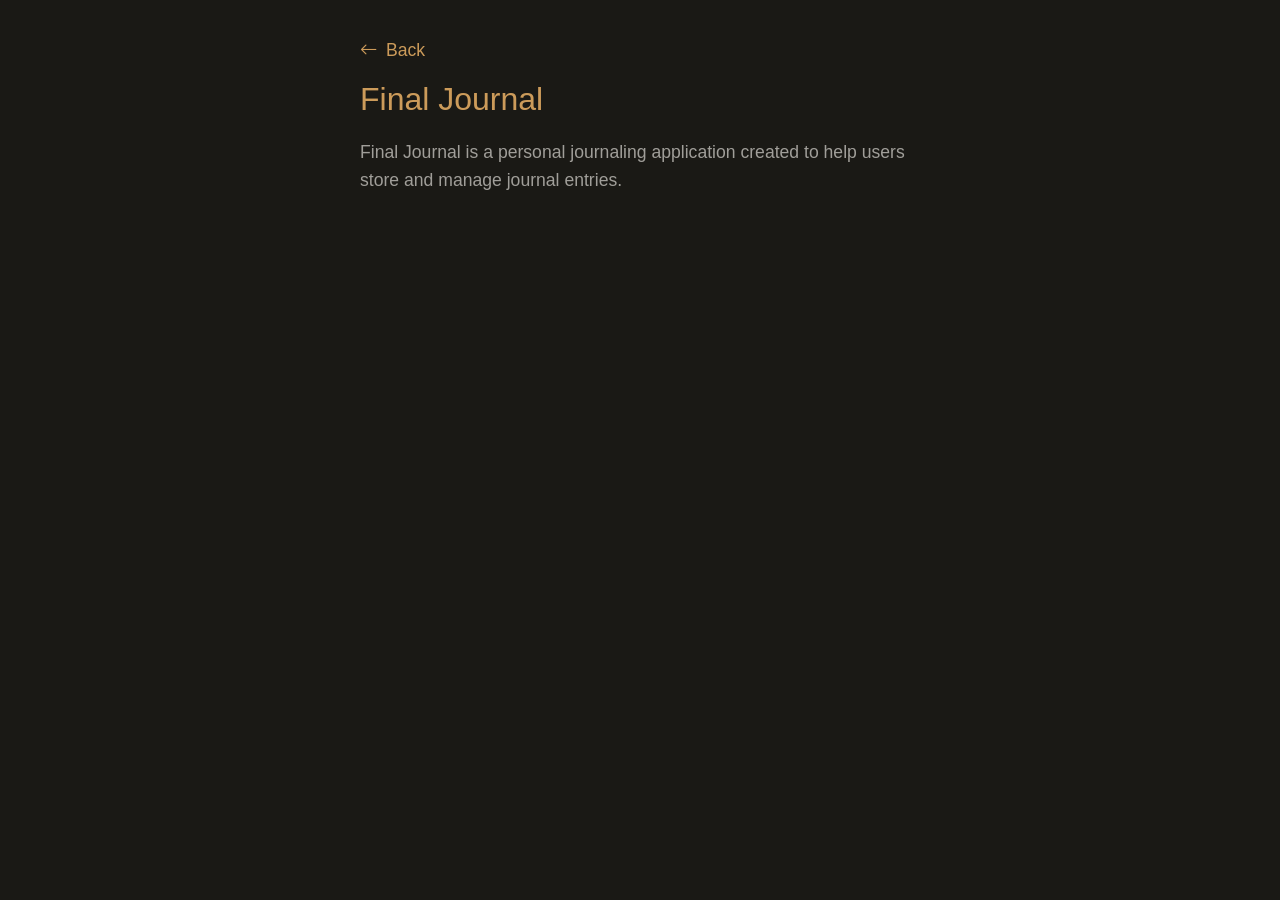
<file: About.html>
<!DOCTYPE html>
<html lang="en">
<head>
    <meta charset="UTF-8">
    <meta name="viewport" content="width=device-width, initial-scale=1.0">
    <link rel="stylesheet" href="index.css?v=1">
    <title>About - Final Journal</title>
    <meta name="theme-color" content="#1a1915">
    <link rel="stylesheet" href="https://cdn.jsdelivr.net/npm/bootstrap-icons@1.11.3/font/bootstrap-icons.min.css?v=1">
</head>
<body>
    <div class="info-container">
        <a href="index.html" class="back-link">
            <i class="bi bi-arrow-left"></i> Back
        </a>
        <h1 class="info-title">Final Journal</h1>
        <p class="info-text">
            Final Journal is a personal journaling application
            created to help users store and manage journal entries.
        </p>
    </div>
</body>
</html>
</file>
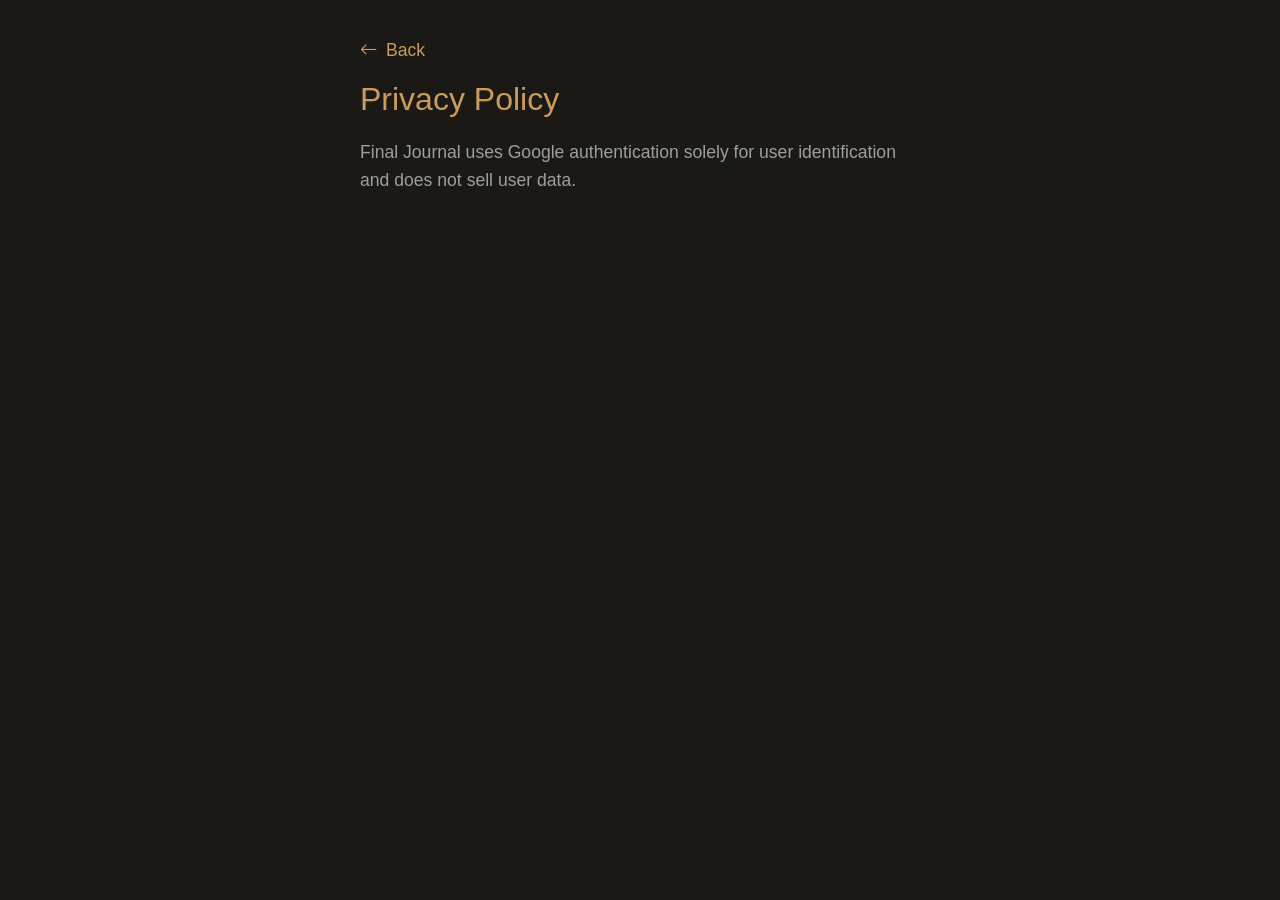
<file: Privacy.html>
<!DOCTYPE html>
<html lang="en">
<head>
    <meta charset="UTF-8">
    <meta name="viewport" content="width=device-width, initial-scale=1.0">
    <link rel="stylesheet" href="index.css?v=1">
    <title>Privacy Policy - Final Journal</title>
    <meta name="theme-color" content="#1a1915">
    <link rel="stylesheet" href="https://cdn.jsdelivr.net/npm/bootstrap-icons@1.11.3/font/bootstrap-icons.min.css?v=1">
</head>
<body>
    <div class="info-container">
        <a href="index.html" class="back-link">
            <i class="bi bi-arrow-left"></i> Back
        </a>
        <h1 class="info-title">Privacy Policy</h1>
        <p class="info-text">
            Final Journal uses Google authentication solely
            for user identification and does not sell user data.
        </p>
    </div>
</body>
</html>
</file>
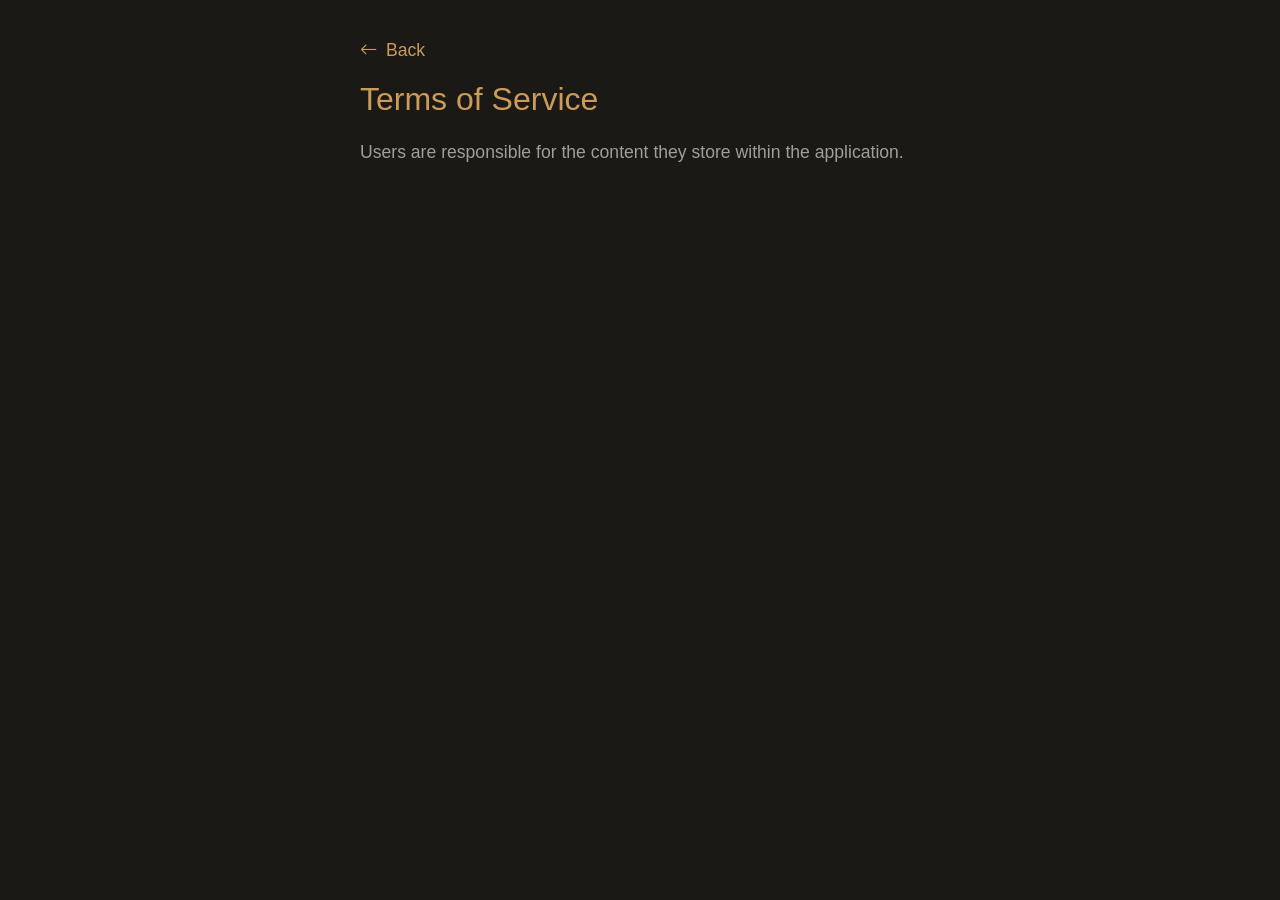
<file: Terms.html>
<!DOCTYPE html>
<html lang="en">
<head>
    <meta charset="UTF-8">
    <meta name="viewport" content="width=device-width, initial-scale=1.0">
    <link rel="stylesheet" href="index.css?v=1">
    <title>Terms of Service - Final Journal</title>
    <meta name="theme-color" content="#1a1915">
    <link rel="stylesheet" href="https://cdn.jsdelivr.net/npm/bootstrap-icons@1.11.3/font/bootstrap-icons.min.css?v=1">
</head>
<body>
    <div class="info-container">
        <a href="index.html" class="back-link">
            <i class="bi bi-arrow-left"></i> Back
        </a>
        <h1 class="info-title">Terms of Service</h1>
        <p class="info-text">
            Users are responsible for the content they store
            within the application.
        </p>
    </div>
</body>
</html>
</file>
<file: index.css>
body {
    margin: 0;
    min-height: 100dvh;
    width: 100%;
    overflow-x: hidden;
    display: flex;
    background-color: #1a1915;
    font-family: -apple-system, BlinkMacSystemFont, 'Segoe UI', sans-serif;
    color: #ececec;
}

.main {
    width: 100%;
    height: 100%;
    min-height: 100dvh;
    display: flex;
    flex-direction: column;
    align-items: center;
    justify-content: space-between;
    position: relative;
}

.top {
    width: 100%;
    height: 40%;
    display: flex;
    flex-direction: column;
    align-items: center;
    justify-content: space-between;
}

.mini-top {
    width: 100%;
    height: 40%;
    display: flex;
    flex-direction: column;
    align-items: center;
    justify-content: space-between;
}

.Header {
    height: 40%;
    font-weight: 500;
    font-size: clamp(2rem, 8vw, 3rem);
}

.comment {
    height: 50%;
    color: #a09e99;
    font-weight: 400;
}

.button {
    width: min(80%, 350px);
    min-height: 90px;
    padding: 20px;
    transition: 0.2s ease;
    cursor: pointer;
    border-radius: 12px;
    font-size: clamp(1.5rem, 5vw, 2rem);
    white-space: nowrap;
    background-color: #211f1c;
    color: #ececec;
    border: 1px solid rgba(255, 255, 255, 0.1);
    font-family: inherit;
}

.button:hover {
    background-color: #333129;
}

footer {
    width: 100%;
    height: 7%;
    background-color: #211f1c;
    border-top: 1px solid rgba(255, 255, 255, 0.1);
    display: flex;
    justify-content: space-around;
    padding-top: 15px;
    padding-bottom: 15px; /* Pushes the items up slightly from the bottom edge */
}

.footerbox1 {
    height: 100%;
    width: auto;
    display: flex;
    flex-direction: column;
    align-items: center;
    justify-content: space-around;
    cursor: pointer;
    transition: transform 0.2s ease, color 0.2s ease;
    color: #a09e99;
}

.footerbox2 {
    height: 100%;
    width: auto;
    display: flex;
    flex-direction: column;
    align-items: center;
    justify-content: space-around;
    cursor: pointer;
    transition: transform 0.2s ease, color 0.2s ease;
    color: #a09e99;
}

.footerbox1:active, .footerbox2:active {
    transform: translateY(2px) scale(0.95);
}

.active {
    color: #cc9b5a;
}

#journal {
    font-size: 1.8rem;
}

#search {
    font-size: 1.8rem;
}

/* Auth Section Styles */
.auth-container {
    width: 100%;
    height: 100%;
    display: flex;
    align-items: center;
    justify-content: center;
}

.auth-content {
    display: flex;
    flex-direction: column;
    align-items: center;
    text-align: center;
    padding: 20px;
    max-width: 400px;
}

.auth-title {
    font-size: 2.5rem;
    margin-bottom: 20px;
    color: #cc9b5a;
    font-weight: 500;
}

.auth-desc {
    color: #a09e99;
    margin-bottom: 20px;
    line-height: 1.5;
}

.auth-links {
    margin-top: 30px;
    display: flex;
    gap: 15px;
}

.auth-links a {
    color: #a09e99;
    text-decoration: none;
    font-size: 0.9rem;
    transition: color 0.2s ease;
}

.auth-links a:hover {
    color: #cc9b5a;
}

.google-signin-btn {
    background-color: #2a2825;
    color: #ececec;
    border: 1px solid rgba(255, 255, 255, 0.1);
    padding: 12px 24px;
    border-radius: 8px;
    font-size: 16px;
    font-weight: 500;
    font-family: inherit;
    cursor: pointer;
    box-shadow: none;
    display: flex;
    align-items: center;
    gap: 12px;
    transition: background-color 0.2s;
}

.google-signin-btn:hover {
    background-color: #333129;
}

.google-signin-btn img {
    width: 20px;
    height: 20px;
}

.logout-btn {
    position: absolute;
    top: 10px;
    right: 10px;
    padding: 8px 12px;
    background-color: #cc9b5a;
    color: #1a1915;
    border: none;
    border-radius: 8px;
    cursor: pointer;
    font-family: inherit;
    font-size: 0.9rem;
    font-weight: 500;
    transition: background-color 0.2s;
}

.logout-btn:hover {
    background-color: #d9aa6e;
}

/* Info Pages Styles (Privacy, Terms, About) */
.info-container {
    padding: 40px 20px;
    max-width: 600px;
    margin: 0 auto;
    width: 100%;
    box-sizing: border-box;
}

.info-title {
    color: #cc9b5a;
    font-size: 2rem;
    margin-bottom: 20px;
    margin-top: 20px;
    font-weight: 500;
}

.info-text {
    color: #a09e99;
    line-height: 1.6;
    margin-bottom: 30px;
    font-size: 1.1rem;
}

.back-link {
    display: inline-flex;
    align-items: center;
    gap: 8px;
    color: #cc9b5a;
    text-decoration: none;
    font-size: 1.1rem;
    transition: color 0.2s ease;
}

.back-link:hover {
    color: #d9aa6e;
}
</file>
